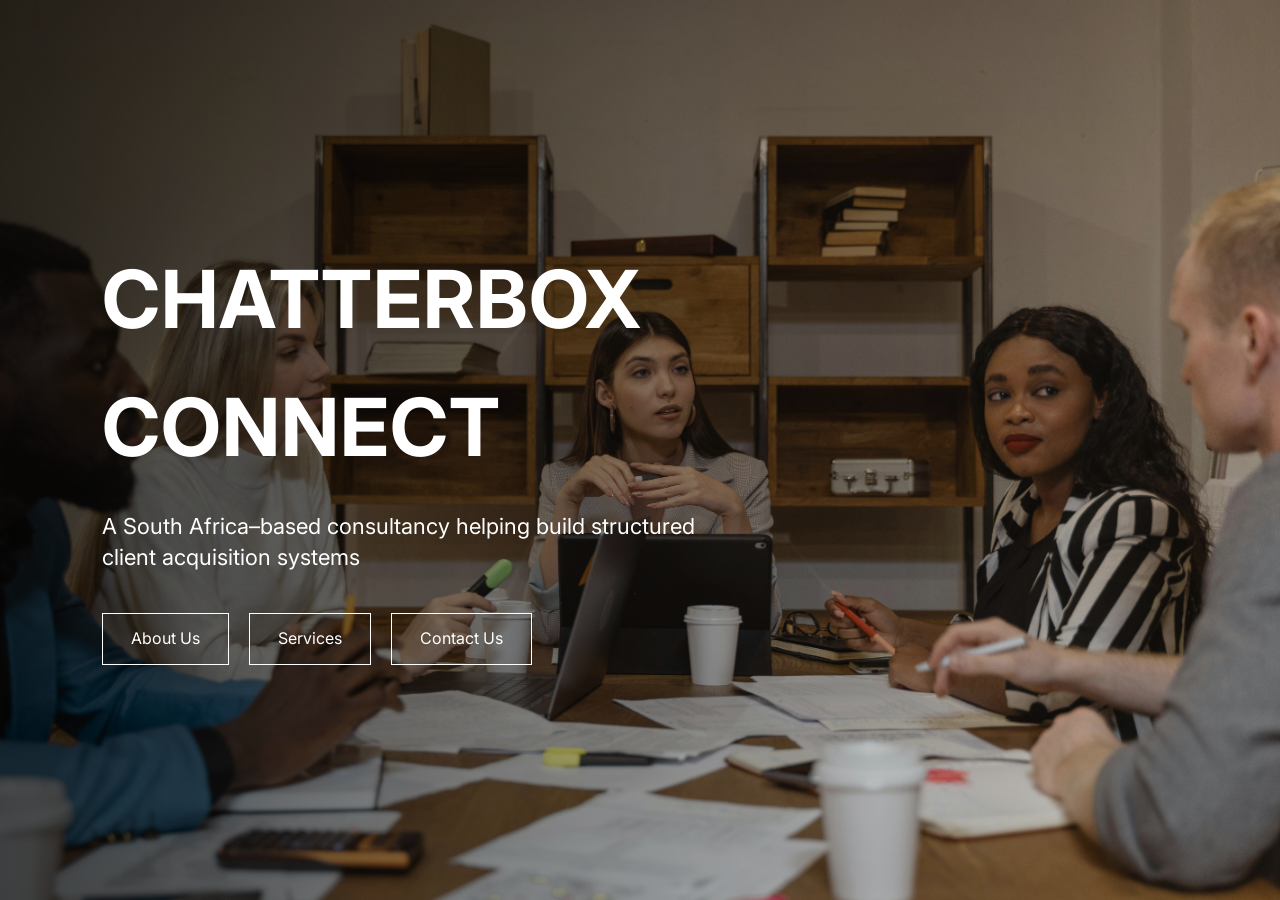
<file: index.html>
<!DOCTYPE html>
<html lang="en">
<head>
    <link rel="stylesheet" href="style.css">
    <link rel="icon" type="image/png" href="assets/images/favicon.png">
    <meta charset="UTF-8">
    <meta name="viewport" content="width=device-width, initial-scale=1.0">
    <title>Chatterbox Connect</title>
</head>
<body>

  <!-- HERO SECTION -->
  <div class="hero">

    <!-- Background Image -->
    <img src="assets/images/lander.jpg" alt="Office team meeting" class="hero-bg">

    <!-- Overlay -->
    <div class="overlay"></div>

    <!-- Content -->
    <div class="hero-content">
      <h1>CHATTERBOX CONNECT</h1>

      <p>
        A South Africa–based consultancy helping build
        structured client acquisition systems
      </p>

      <div class="buttons">
        <a href="pages/about.html">About Us</a>
        <a href="pages/services.html">Services</a>
        <a href="pages/contact.html">Contact Us</a>
      </div>
    </div>

  </div>

</body>
</html>
</file>
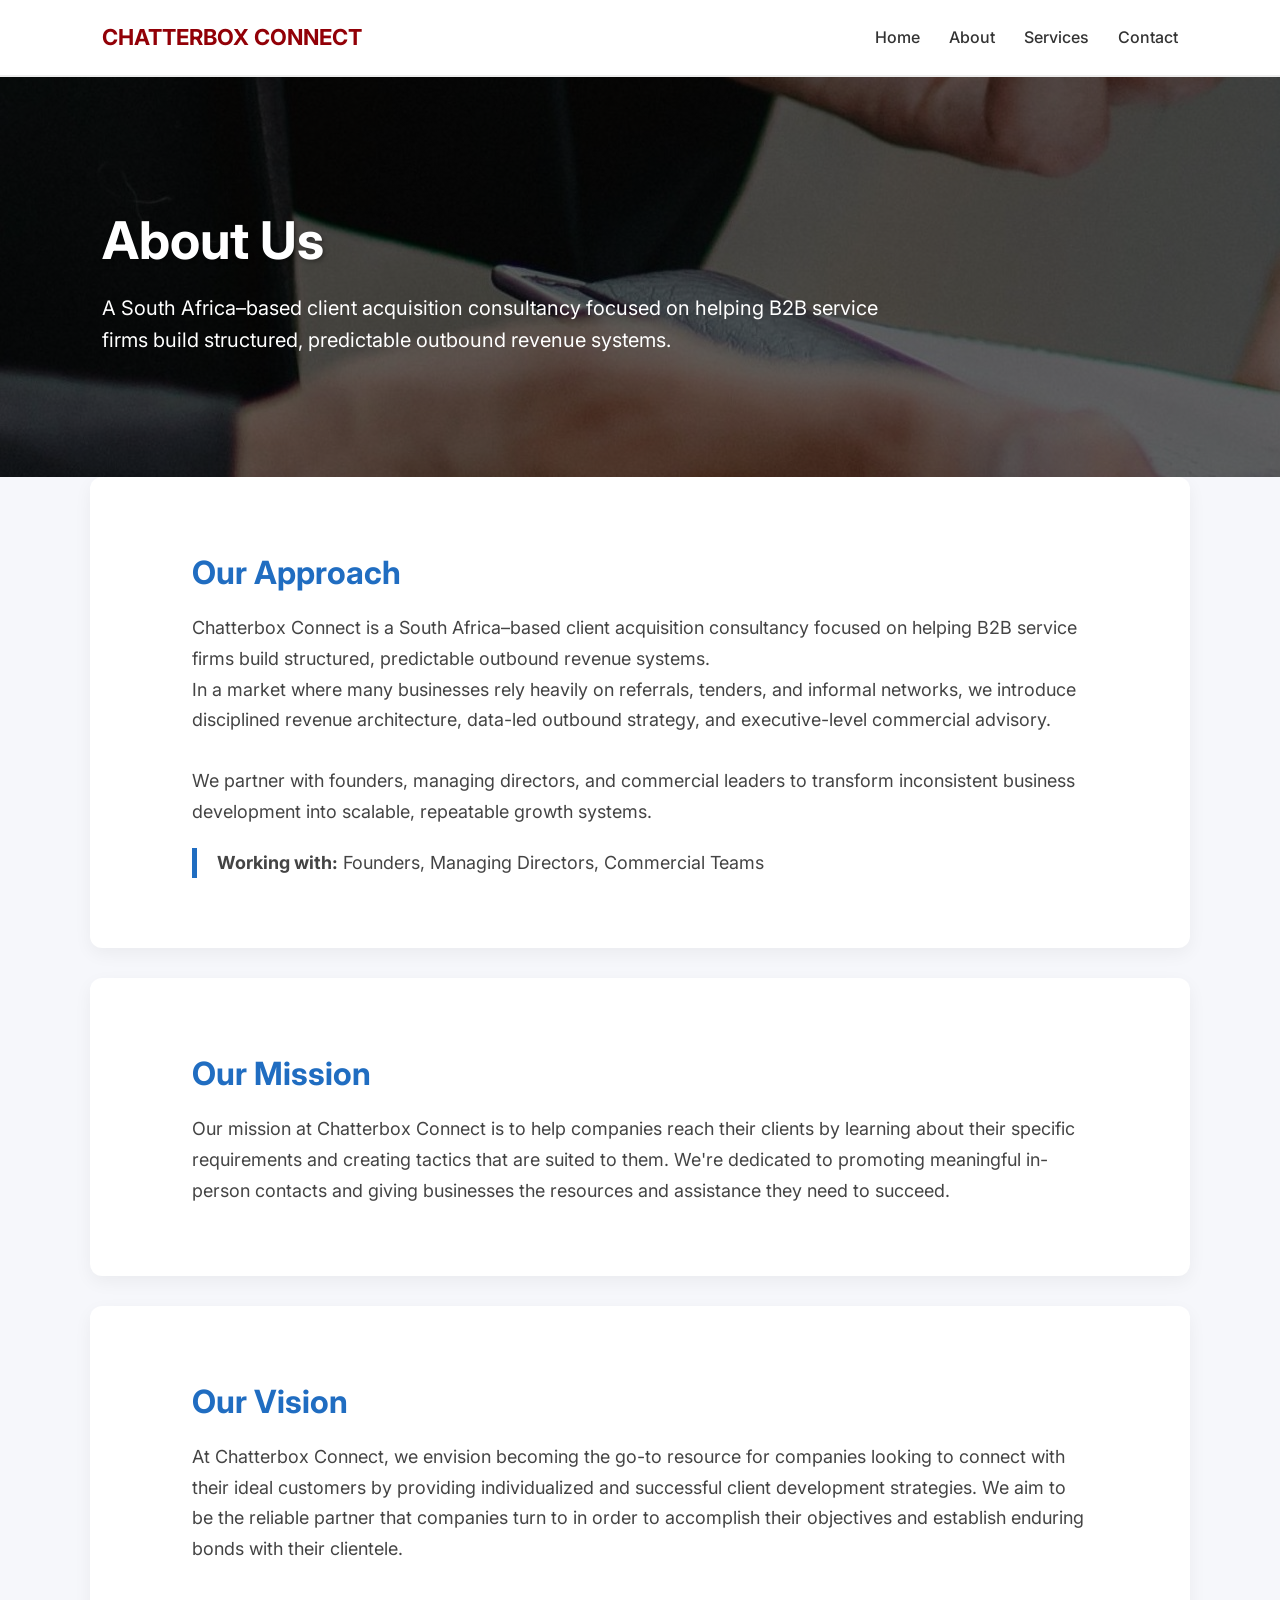
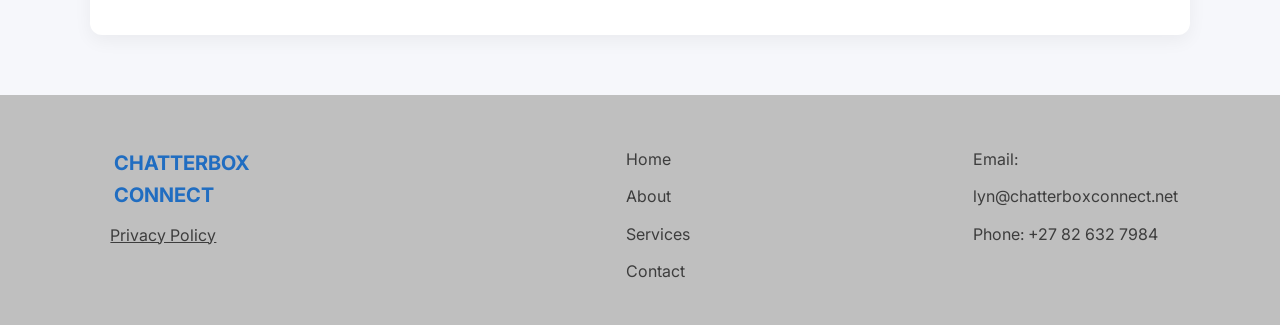
<file: pages/about.html>
<!DOCTYPE html>
<html lang="en">
<head>
    <link rel="stylesheet" href="../style.css">
    <meta charset="UTF-8">
    <link rel="icon" type="image/png" href="../assets/images/favicon.png">
    <meta name="viewport" content="width=device-width, initial-scale=1.0">
    <title>Chatterbox Connect</title>
<body>
</head>
    <!-- HEADER -->
    <header>
        <div class="logo">CHATTERBOX CONNECT</div>

        <nav>
            <a href="https://chatterboxconnect.github.io/">Home</a>
            <a href="about.html">About</a>
            <a href="services.html">Services</a>
            <a href="contact.html">Contact</a>
        </nav>
    </header>

    <!-- HERO -->
    <section class="about-hero about-bg">
        <h1>About Us</h1>
        <p>
            A South Africa–based client acquisition consultancy focused on helping B2B service firms build structured, predictable outbound revenue systems.
        </p>
    </section>

    <!-- APPROACH -->
    <section class="section">
        <h2>Our Approach</h2>

        <p>
            Chatterbox Connect is a South Africa–based client acquisition consultancy focused on helping B2B service firms build structured, predictable outbound revenue systems.
        </p>

        <p>
            In a market where many businesses rely heavily on referrals, tenders, and informal networks, we introduce disciplined revenue architecture, data-led outbound strategy, and executive-level commercial advisory.
        </p>

        <p>
            <br/>We partner with founders, managing directors, and commercial leaders to transform inconsistent business development into scalable, repeatable growth systems.
        </p>

        <div class="highlight">
            <p><strong>Working with:</strong> Founders, Managing Directors, Commercial Teams</p>
        </div>
    </section>

    <!-- MISSION -->
    <section class="section">
        <h2>Our Mission</h2>
        <p>
            Our mission at Chatterbox Connect is to help companies reach their clients by learning about their specific requirements and creating tactics that are suited to them. We're dedicated to promoting meaningful in-person contacts and giving businesses the resources and assistance they need to succeed.
        </p>
    </section>

    <!-- VISION -->
    <section class="section">
        <h2>Our Vision</h2>
        <p>
            At Chatterbox Connect, we envision becoming the go-to resource for companies looking to connect with their ideal customers by providing individualized and successful client development strategies. We aim to be the reliable partner that companies turn to in order to accomplish their objectives and establish enduring bonds with their clientele.
        </p>
    </section>

    <!-- FOOTER -->
    <footer>
        <div class="footer-grid">

            <div>
                <div class="footer-logo">CHATTERBOX CONNECT</div>
                <p><a style="color: #3d3d3d;text-decoration: underline;margin-left: 8px;" href="privacy.html">Privacy Policy</a></p>
            </div>

            <div class="footer-links">
                <a href="https://chatterboxconnect.github.io/">Home</a>
                <a href="about.html">About</a>
                <a href="services.html">Services</a>
                <a href="contact.html">Contact</a>
            </div>

            <div class="footer-contact">
                <p>Email: <a href="mailto:lyn@chatterboxconnect.net">lyn@chatterboxconnect.net</a></p>
                <p>Phone: +27 82 632 7984</p>
            </div>

        </div>
    </footer>

</body>
</html>
</file>
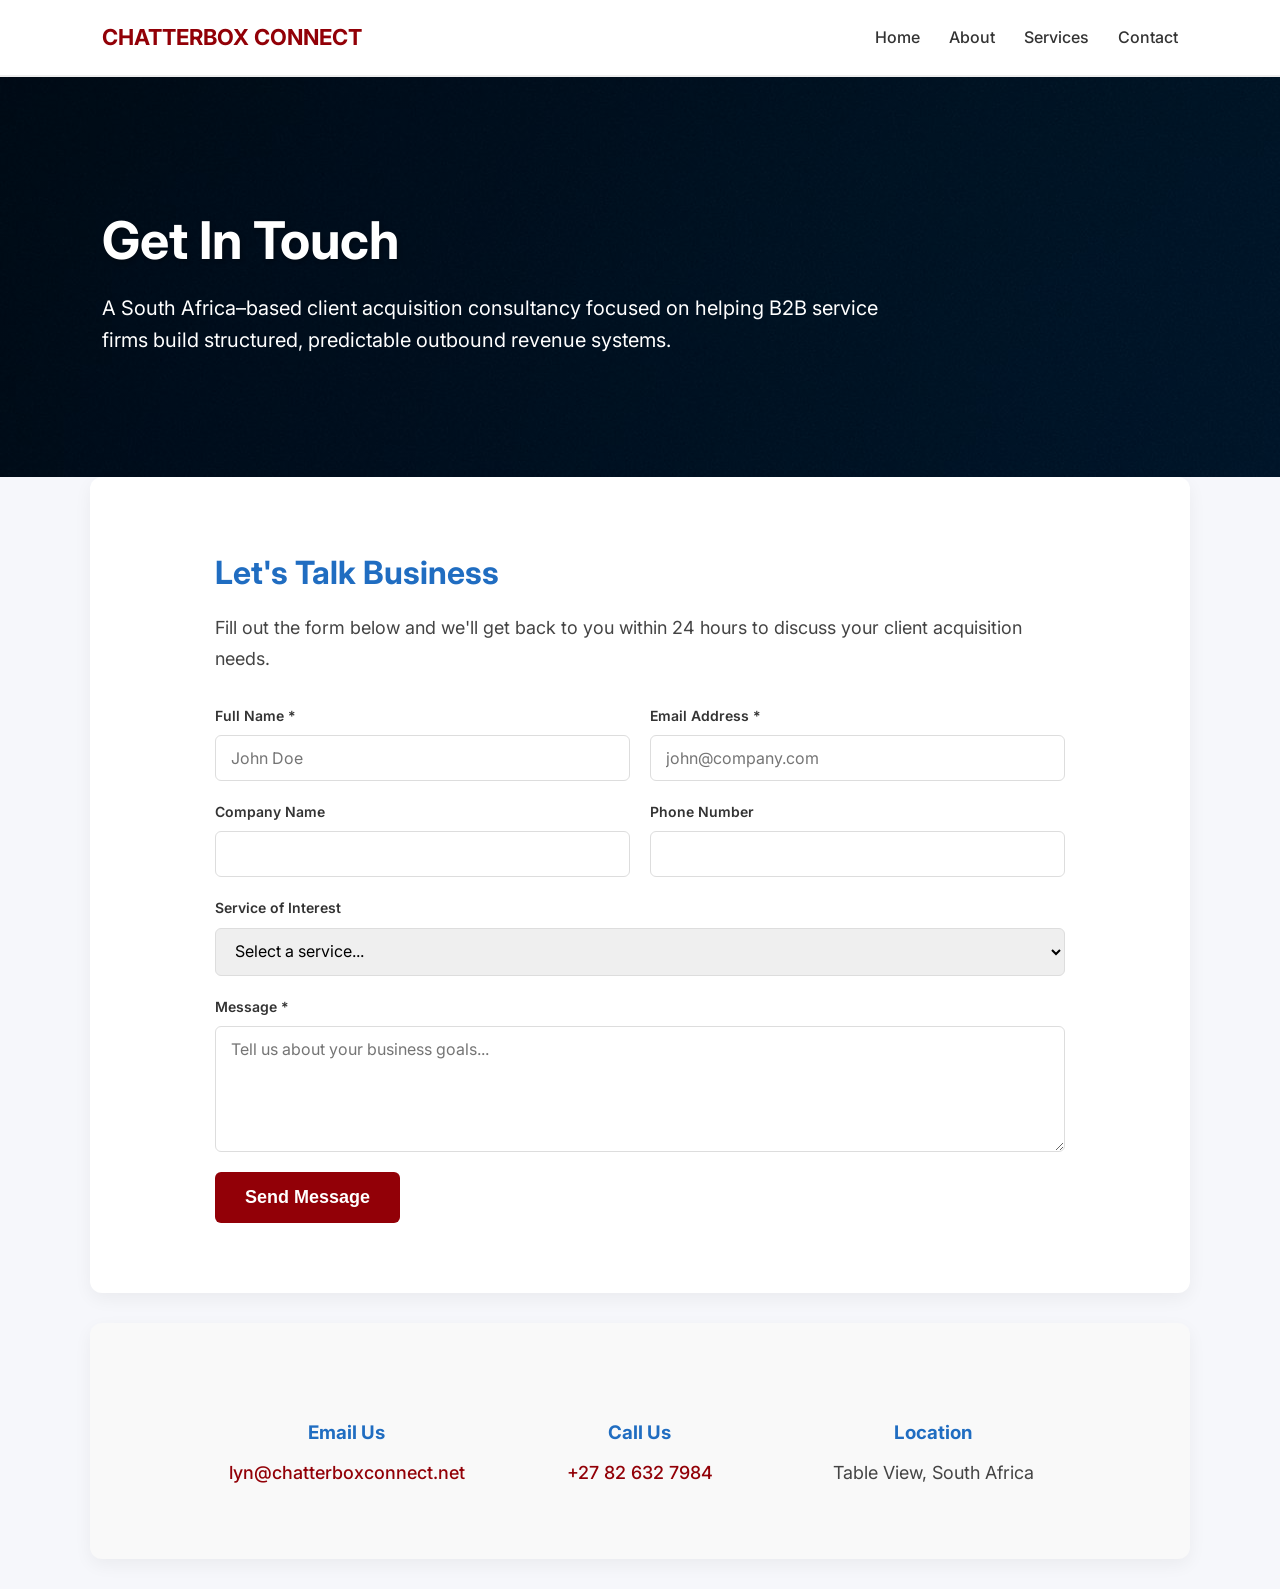
<file: pages/contact.html>
<!DOCTYPE html>
<html lang="en">
<head>
  <meta charset="UTF-8">
  <meta name="viewport" content="width=device-width, initial-scale=1.0">
    <link rel="icon" type="image/png" href="../assets/images/favicon.png">
  <title>Contact | Chatterbox Connect</title>
  <link rel="stylesheet" href="../style.css">
</head>
<body>
  <header>
    <div class="logo">CHATTERBOX CONNECT</div>
    <nav>
      <a href="https://chatterboxconnect.github.io/">Home</a>
      <a href="about.html">About</a>
      <a href="services.html">Services</a>
      <a href="contact.html">Contact</a>
    </nav>
  </header>

  <section class="about-hero contact-bg">
    <h1>Get In Touch</h1>
    <p>
      A South Africa–based client acquisition consultancy focused on helping B2B service firms build structured, predictable outbound revenue systems.
    </p>
  </section>

  <section class="section">
    <div class="content-wrapper">
      <h2>Let's Talk Business</h2>
      <p style="margin-bottom: 30px;">
        Fill out the form below and we'll get back to you within 24 hours to discuss your client acquisition needs.
      </p>

      <form action="https://formspree.io/f/xbdplepe" method="POST" class="contact-form">
        
        <input type="text" name="_gotcha" style="display:none">
        
        <input type="hidden" name="_subject" value="New B2B Lead: Chatterbox Connect">

        <div class="form-row">
          <div class="form-group">
            <label for="name">Full Name *</label>
            <input type="text" id="name" name="name" required placeholder="John Doe">
          </div>
          <div class="form-group">
            <label for="email">Email Address *</label>
            <input type="email" id="email" name="_replyto" required placeholder="john@company.com">
          </div>
        </div>

        <div class="form-row">
          <div class="form-group">
            <label for="company">Company Name</label>
            <input type="text" id="company" name="company_name">
          </div>
          <div class="form-group">
            <label for="phone">Phone Number</label>
            <input type="tel" id="phone" name="phone_number">
          </div>
        </div>

        <div class="form-group">
          <label for="service">Service of Interest</label>
          <select id="service" name="service_requested">
            <option value="">Select a service...</option>
            <option value="client-development">Client Development Service</option>
            <option value="agent-training">Agent Training</option>
            <option value="appointment-setting">Appointment Setting</option>
            <option value="crm-pipeline">CRM & Pipeline Development</option>
            <option value="acquisition-strategy">Outbound Acquisition Strategy</option>
            <option value="other">Other</option>
          </select>
        </div>

        <div class="form-group">
          <label for="message">Message *</label>
          <textarea id="message" name="message_body" rows="5" required placeholder="Tell us about your business goals..."></textarea>
        </div>

        <button type="submit" class="btn-primary">Send Message</button>
      </form>
    </div>
  </section>

  <section class="section bg-light">
    <div class="content-wrapper">
      <div class="contact-info-grid">
        <div class="contact-card">
          <h3>Email Us</h3>
          <p><a href="mailto:lyn@chatterboxconnect.net">lyn@chatterboxconnect.net</a></p>
        </div>
        <div class="contact-card">
          <h3>Call Us</h3>
          <p><a href="tel:+27826327984">+27 82 632 7984</a></p>
        </div>
        <div class="contact-card">
          <h3>Location</h3>
          <p>Table View, South Africa</p>
        </div>
      </div>
    </div>
  </section>

  </body>
</html>
</file>
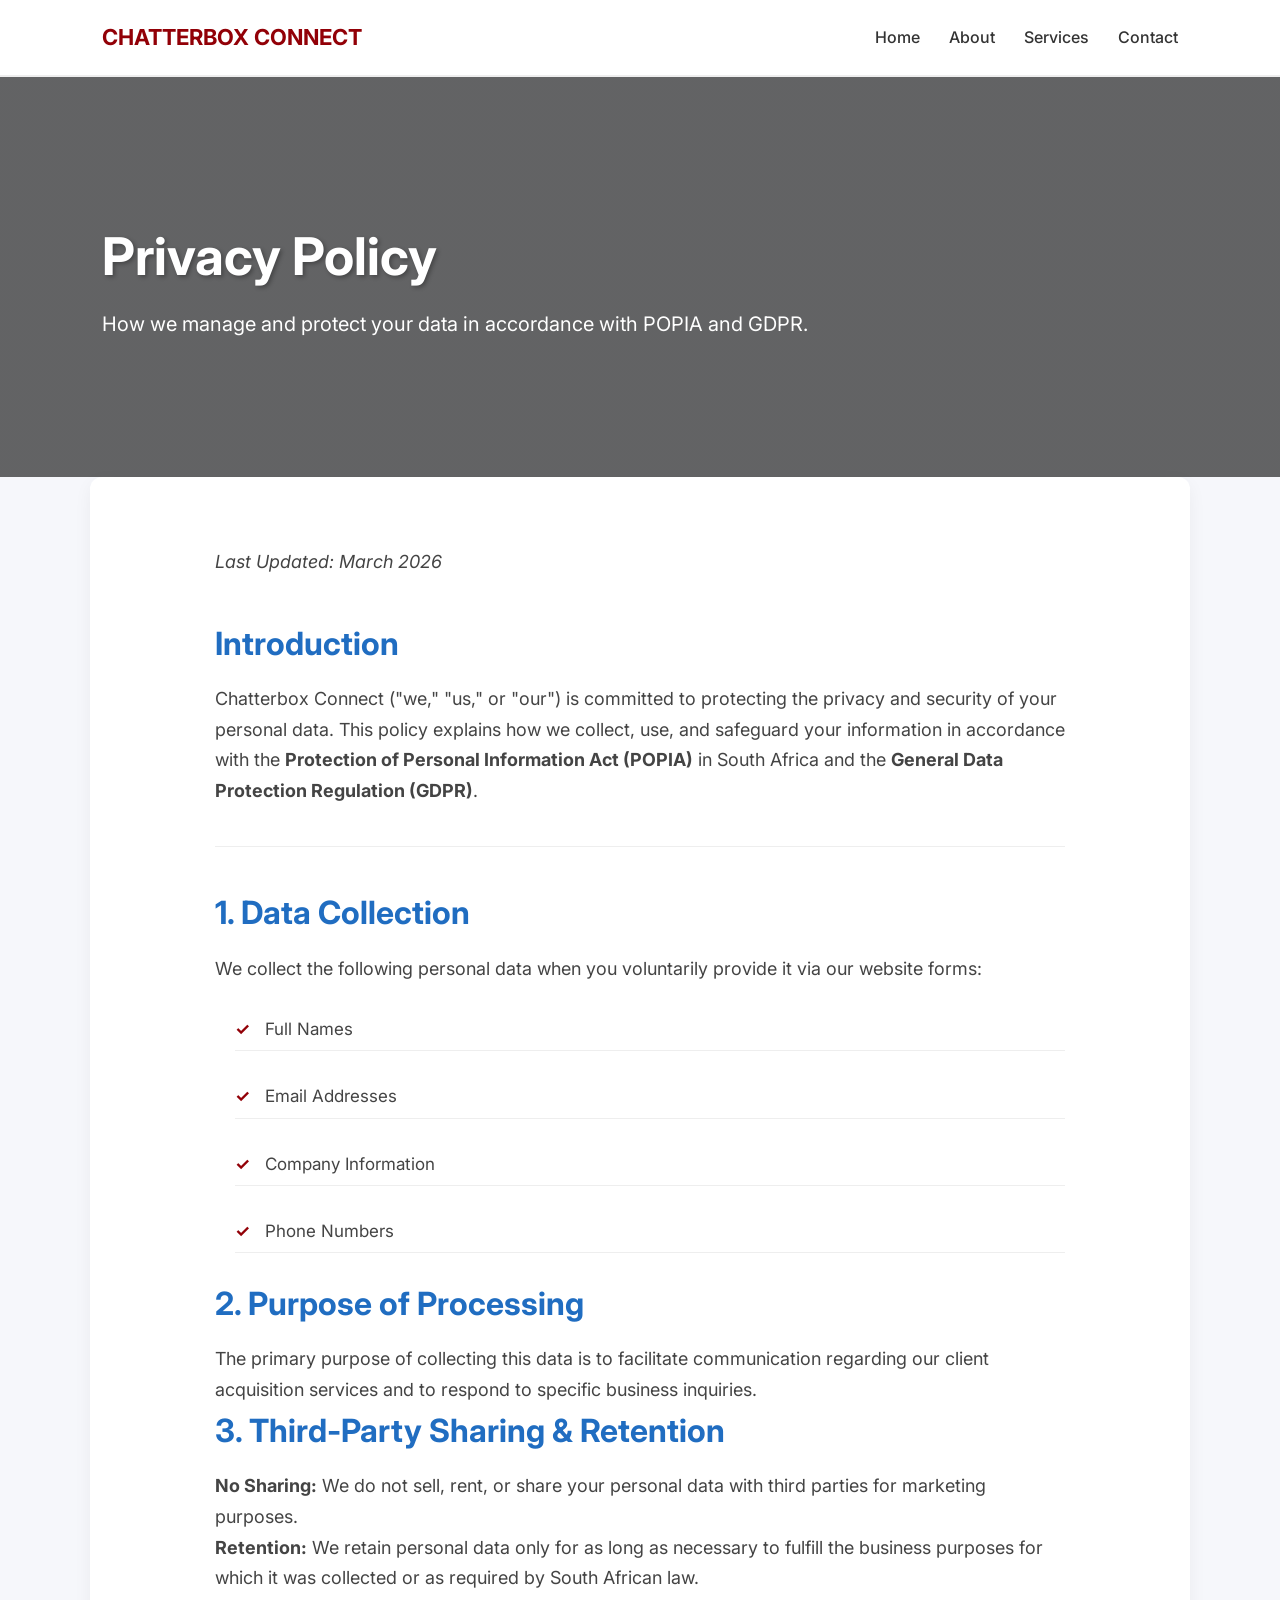
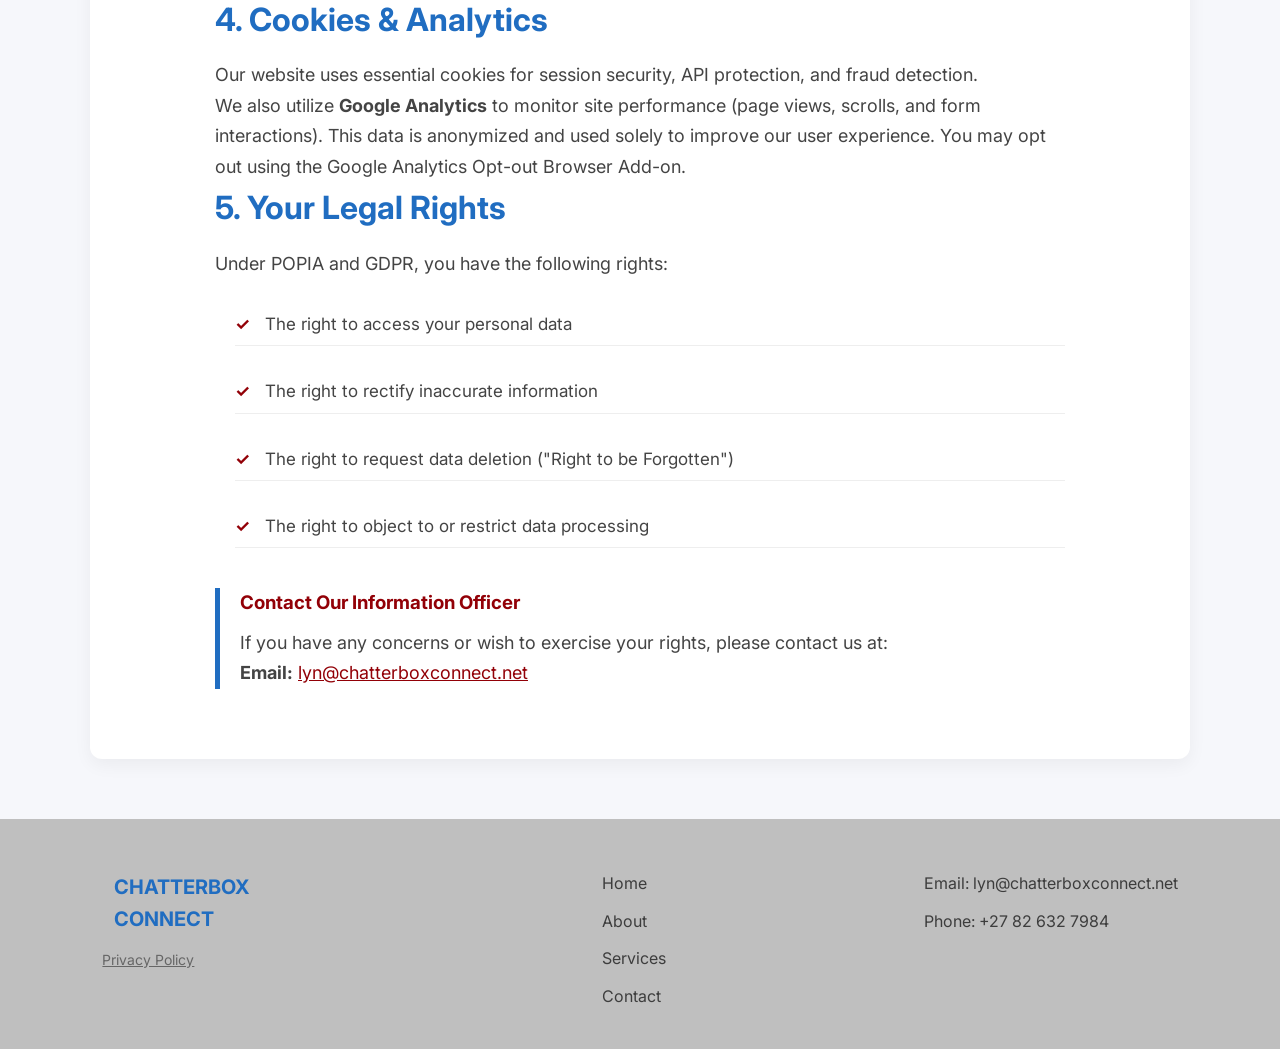
<file: pages/privacy.html>
<!DOCTYPE html>
<html lang="en">
<head>
    <meta charset="UTF-8">
    <meta name="viewport" content="width=device-width, initial-scale=1.0">
    <link rel="icon" type="image/png" href="../assets/images/favicon.png">
    <title>Privacy Policy | Chatterbox Connect</title>
    <link rel="stylesheet" href="../style.css">
</head>
<body>

    <header>
        <div class="logo">CHATTERBOX CONNECT</div>
        <nav>
            <a href="https://chatterboxconnect.github.io/">Home</a>
            <a href="about.html">About</a>
            <a href="services.html">Services</a>
            <a href="contact.html">Contact</a>
        </nav>
    </header>

    <section class="about-hero privacy-bg">
        <h1>Privacy Policy</h1>
        <p>How we manage and protect your data in accordance with POPIA and GDPR.</p>
    </section>

    <main class="section">
        <div class="content-wrapper">
            <p style="margin-bottom: 40px; font-style: italic;">Last Updated: March 2026</p>

            <h2>Introduction</h2>
            <p>
                Chatterbox Connect ("we," "us," or "our") is committed to protecting the privacy and security of your personal data. This policy explains how we collect, use, and safeguard your information in accordance with the <strong>Protection of Personal Information Act (POPIA)</strong> in South Africa and the <strong>General Data Protection Regulation (GDPR)</strong>.
            </p>

            <hr style="margin: 40px 0; border: 0; border-top: 1px solid #eee;">

            <h2>1. Data Collection</h2>
            <p>We collect the following personal data when you voluntarily provide it via our website forms:</p>
            <ul class="service-list">
                <li>Full Names</li>
                <li>Email Addresses</li>
                <li>Company Information</li>
                <li>Phone Numbers</li>
            </ul>

            <h2>2. Purpose of Processing</h2>
            <p>
                The primary purpose of collecting this data is to facilitate communication regarding our client acquisition services and to respond to specific business inquiries. 
            </p>

            <h2>3. Third-Party Sharing & Retention</h2>
            <p>
                <strong>No Sharing:</strong> We do not sell, rent, or share your personal data with third parties for marketing purposes.
            </p>
            <p>
                <strong>Retention:</strong> We retain personal data only for as long as necessary to fulfill the business purposes for which it was collected or as required by South African law.
            </p>

            <h2>4. Cookies & Analytics</h2>
            <p>
                Our website uses essential cookies for session security, API protection, and fraud detection. 
            </p>
            <p>
                We also utilize <strong>Google Analytics</strong> to monitor site performance (page views, scrolls, and form interactions). This data is anonymized and used solely to improve our user experience. You may opt out using the Google Analytics Opt-out Browser Add-on.
            </p>

            <h2>5. Your Legal Rights</h2>
            <p>Under POPIA and GDPR, you have the following rights:</p>
            <ul class="service-list">
                <li>The right to access your personal data</li>
                <li>The right to rectify inaccurate information</li>
                <li>The right to request data deletion ("Right to be Forgotten")</li>
                <li>The right to object to or restrict data processing</li>
            </ul>

            <div class="highlight" style="margin-top: 40px;">
                <h3>Contact Our Information Officer</h3>
                <p>If you have any concerns or wish to exercise your rights, please contact us at:</p>
                <p><strong>Email:</strong> <a href="mailto:lyn@chatterboxconnect.net" style="color: #920007;">lyn@chatterboxconnect.net</a></p>
            </div>
        </div>
    </main>

    <footer>
        <div class="footer-grid">
            <div>
                <div class="footer-logo">CHATTERBOX CONNECT</div>
                <p><a href="privacy.html" class="footer-sublink">Privacy Policy</a></p>
            </div>
            <div class="footer-links">
                <a href="https://chatterboxconnect.github.io/">Home</a>
                <a href="about.html">About</a>
                <a href="services.html">Services</a>
                <a href="contact.html">Contact</a>
            </div>
            <div class="footer-contact">
                <p>Email: lyn@chatterboxconnect.net</p>
                <p>Phone: +27 82 632 7984</p>
            </div>
        </div>
    </footer>

</body>
</html>
</file>
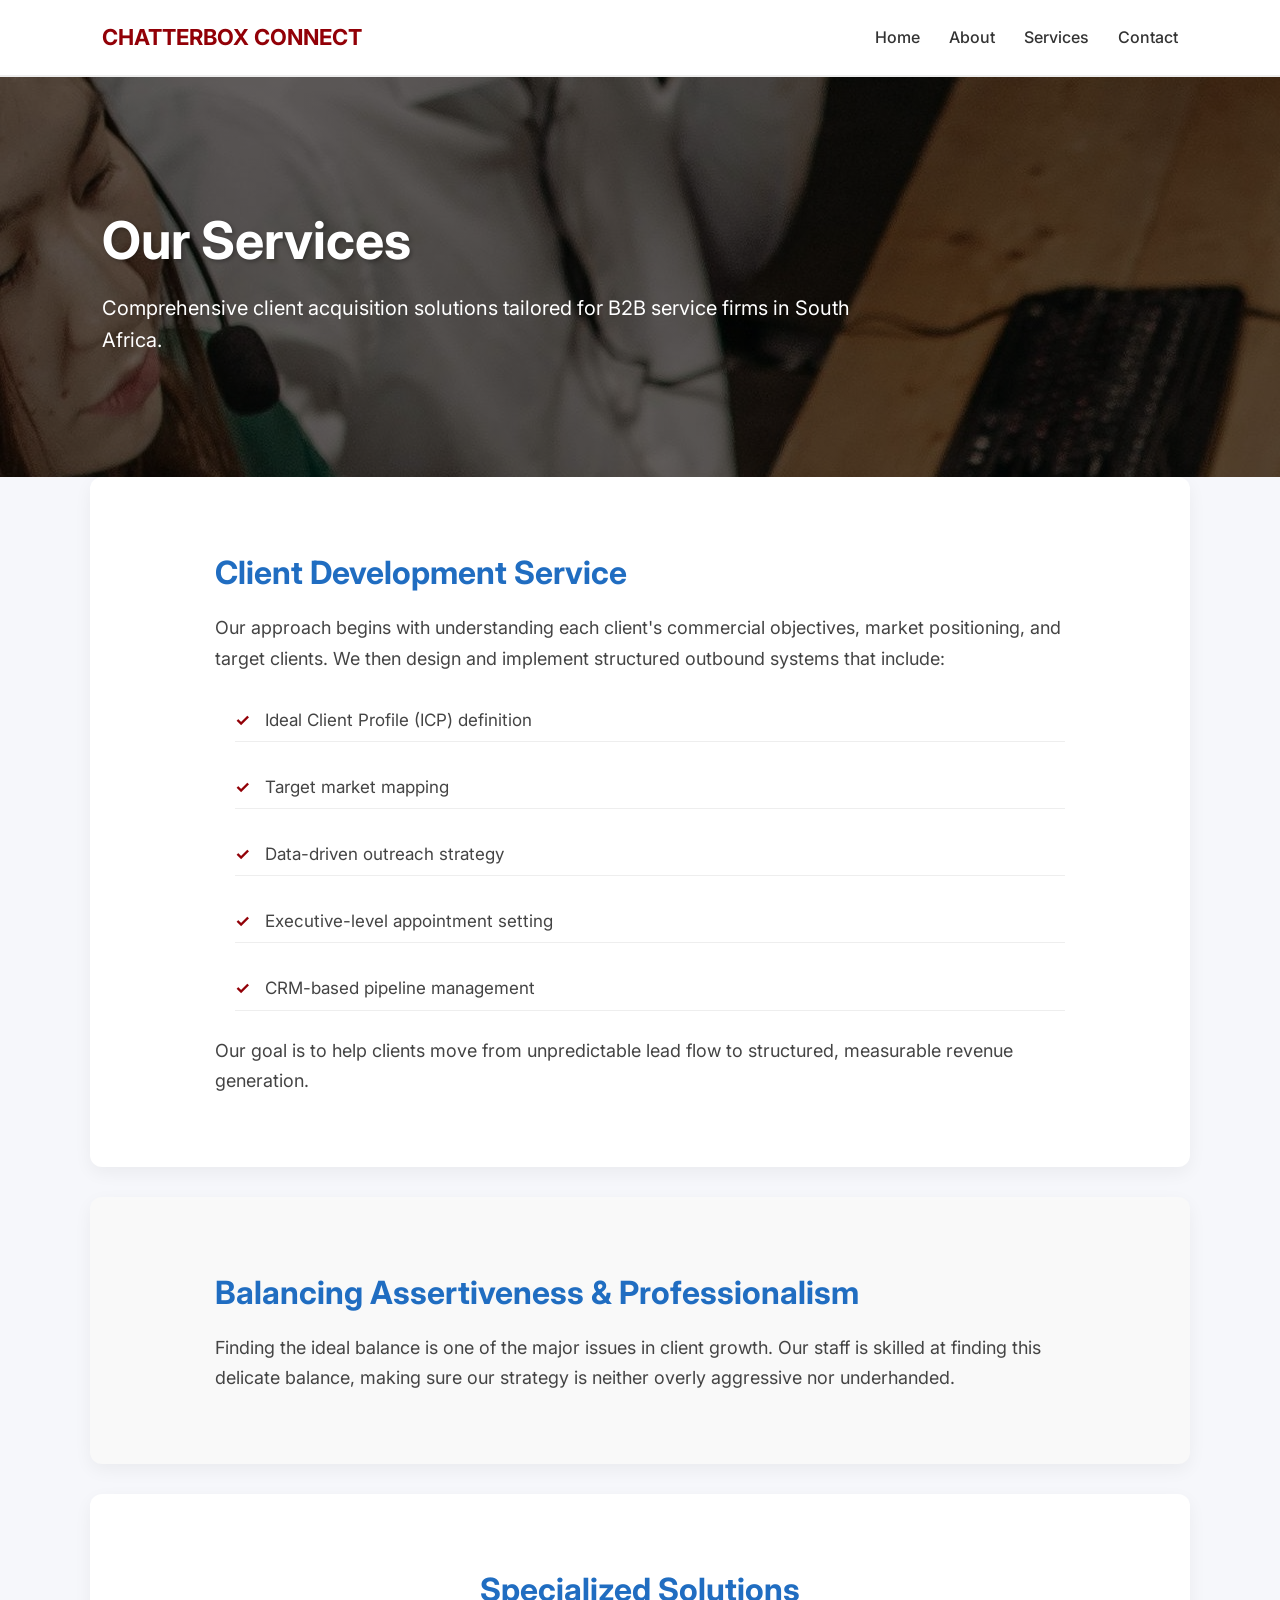
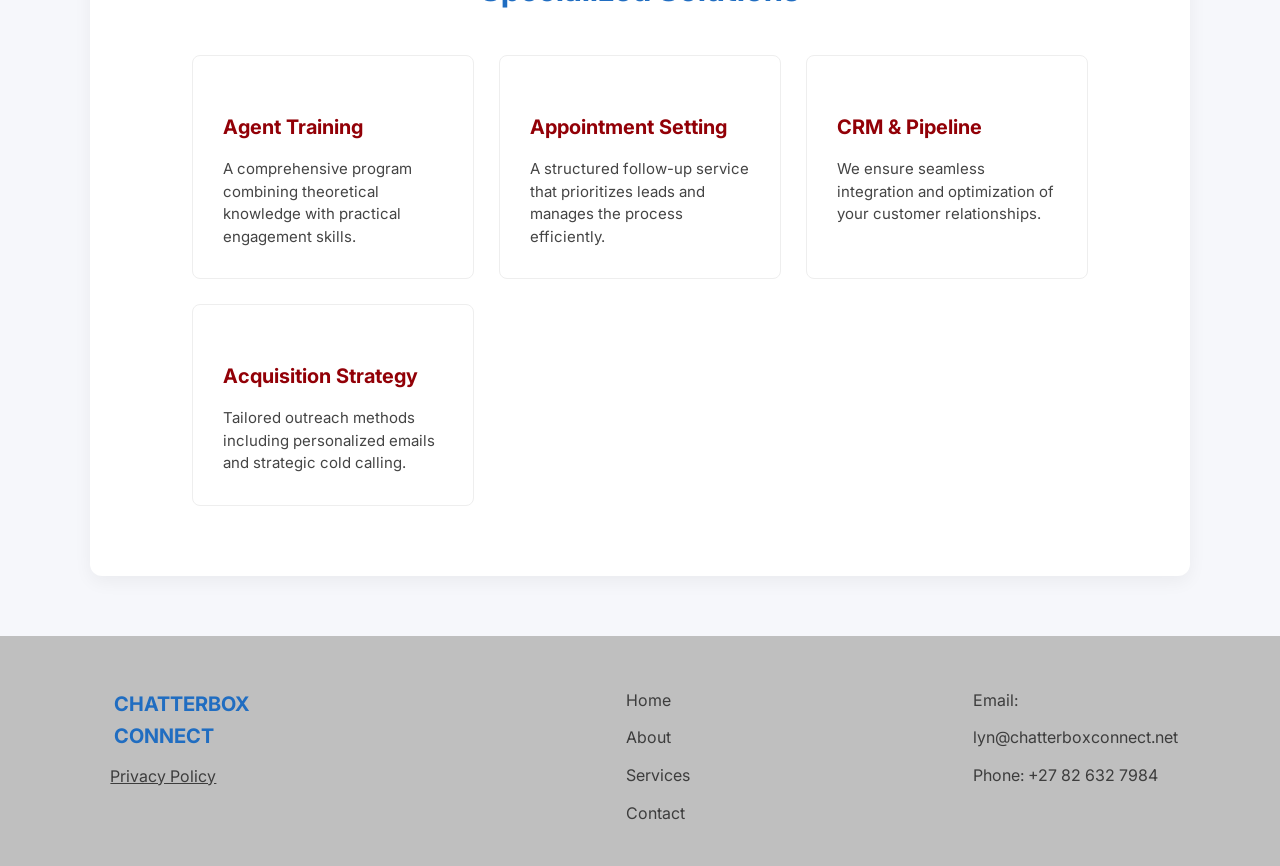
<file: pages/services.html>
<!DOCTYPE html>
<html lang="en">
<head>
  <meta charset="UTF-8">
  <meta name="viewport" content="width=device-width, initial-scale=1.0">
  <link rel="icon" type="image/png" href="../assets/images/favicon.png">
  <title>Chatterbox Connect | Our Services</title>
  <link rel="stylesheet" href="../style.css">
</head>
<body>

  <header>
    <div class="logo">CHATTERBOX CONNECT</div>
    <nav>
      <a href="https://chatterboxconnect.github.io/">Home</a>
      <a href="about.html">About</a>
      <a href="services.html">Services</a>
      <a href="contact.html">Contact</a>
    </nav>
  </header>

  <section class="about-hero services-bg">
    <h1>Our Services</h1>
    <p>Comprehensive client acquisition solutions tailored for B2B service firms in South Africa.</p>
  </section>

  <section class="section">
    <div class="content-wrapper">
      <h2>Client Development Service</h2>
      <p>
        Our approach begins with understanding each client's commercial objectives, market positioning, and target clients. We then design and implement structured outbound systems that include:
      </p>
      <ul class="service-list">
        <li>Ideal Client Profile (ICP) definition</li>
        <li>Target market mapping</li>
        <li>Data-driven outreach strategy</li>
        <li>Executive-level appointment setting</li>
        <li>CRM-based pipeline management</li>
      </ul>
      <p>
        Our goal is to help clients move from unpredictable lead flow to structured, measurable revenue generation.
      </p>
    </div>
  </section>

  <section class="section bg-light">
    <div class="content-wrapper">
      <h2>Balancing Assertiveness & Professionalism</h2>
      <p>
        Finding the ideal balance is one of the major issues in client growth. Our staff is skilled at finding this delicate balance, making sure our strategy is neither overly aggressive nor underhanded.
      </p>
    </div>
  </section>

  <section class="section">
    <h2 style="text-align: center; margin-bottom: 40px;">Specialized Solutions</h2>
    <div class="services-grid">
      <div class="service-card">
        <h3>Agent Training</h3>
        <p>A comprehensive program combining theoretical knowledge with practical engagement skills.</p>
      </div>
      <div class="service-card">
        <h3>Appointment Setting</h3>
        <p>A structured follow-up service that prioritizes leads and manages the process efficiently.</p>
      </div>
      <div class="service-card">
        <h3>CRM & Pipeline</h3>
        <p>We ensure seamless integration and optimization of your customer relationships.</p>
      </div>
      <div class="service-card">
        <h3>Acquisition Strategy</h3>
        <p>Tailored outreach methods including personalized emails and strategic cold calling.</p>
      </div>
    </div>
  </section>

  <footer>
    <div class="footer-grid">

      <div>
        <div class="footer-logo">CHATTERBOX CONNECT</div>
        <p><a style="color: #3d3d3d;text-decoration: underline;margin-left: 8px;" href="privacy.html">Privacy Policy</a></p>
      </div>

      <div class="footer-links">
        <a href="https://chatterboxconnect.github.io/">Home</a>
        <a href="about.html">About</a>
        <a href="services.html">Services</a>
        <a href="contact.html">Contact</a>
      </div>

      <div class="footer-contact">
        <p>Email: <a href="mailto:lyn@chatterboxconnect.net">lyn@chatterboxconnect.net</a></p>
        <p>Phone: +27 82 632 7984</p>
      </div>

    </div>
  </footer>

</body>
</html>
</file>
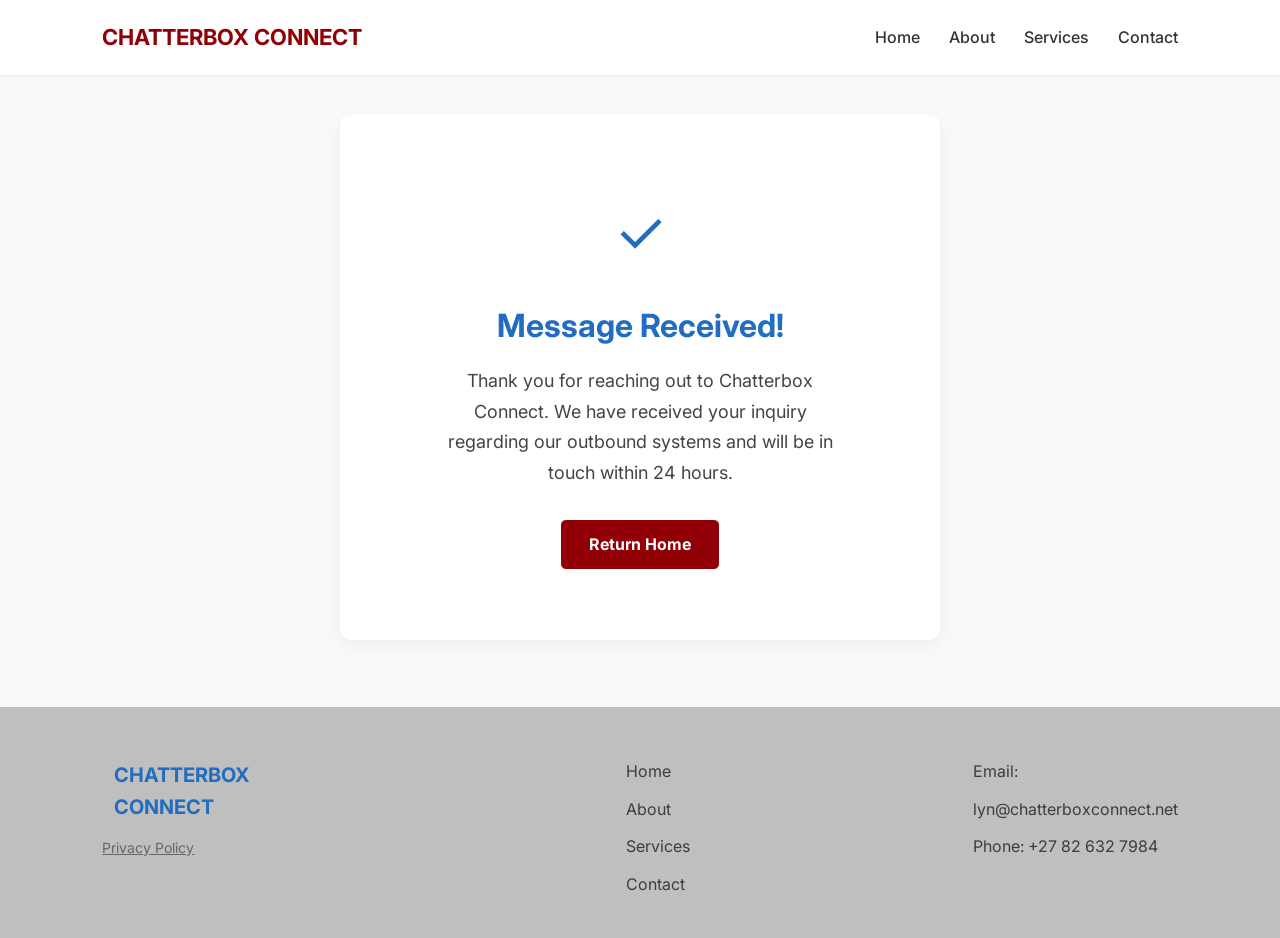
<file: pages/thanks.html>
<!DOCTYPE html>
<html lang="en">
<head>
    <meta charset="UTF-8">
    <meta name="viewport" content="width=device-width, initial-scale=1.0">
    <link rel="icon" type="image/png" href="../assets/images/favicon.png">
    <title>Thank You | Chatterbox Connect</title>
    <link rel="stylesheet" href="../style.css">
</head>
<body class="bg-light">

    <header>
        <div class="logo">CHATTERBOX CONNECT</div>
        <nav>
            <a href="../index.html">Home</a>
            <a href="about.html">About</a>
            <a href="services.html">Services</a>
            <a href="contact.html">Contact</a>
        </nav>
    </header>

    <main style="display: flex; align-items: center; justify-content: center; min-height: 70vh; padding: 20px;">
        <div class="section" style="text-align: center; max-width: 600px;">
            <div style="font-size: 60px; color: #206dc1; margin-bottom: 20px;">✓</div>
            <h2>Message Received!</h2>
            <p style="margin-bottom: 30px;">
                Thank you for reaching out to Chatterbox Connect. We have received your inquiry regarding our outbound systems and will be in touch within 24 hours.
            </p>
            <div class="buttons" style="justify-content: center;">
                <a href="../index.html" class="btn-primary" style="text-decoration: none;">Return Home</a>
            </div>
        </div>
    </main>

    <footer style="margin-top: 0;">
        <div class="footer-grid">
            <div>
                <div class="footer-logo">CHATTERBOX CONNECT</div>
                <p><a href="#" class="footer-sublink">Privacy Policy</a></p>
            </div>
            <div class="footer-links">
                <a href="../index.html">Home</a>
                <a href="about.html">About</a>
                <a href="services.html">Services</a>
                <a href="contact.html">Contact</a>
            </div>
            <div class="footer-contact">
                <p>Email: <a href="mailto:lyn@chatterboxconnect.net">lyn@chatterboxconnect.net</a></p>
                <p>Phone: +27 82 632 7984</p>
            </div>
        </div>
    </footer>

</body>
</html>
</file>
<file: style.css>
/* =========================
   1. RESET & BASE STYLES
   ========================= */

@import url('https://fonts.googleapis.com/css2?family=Inter:ital,opsz,wght@0,14..32,100..900;1,14..32,100..900&display=swap');
* {
    margin: 0;
    padding: 0;
    box-sizing: border-box;
}

body {
    font-family: 'Inter', Arial, Helvetica, sans-serif;
    background: #f6f7fb;
    line-height: 1.6;
}

/* =========================
   2. HEADER & NAVIGATION
   ========================= */
header {
    display: flex;
    justify-content: space-between;
    align-items: center;
    padding: 20px 8%;
    background: white;
    border-bottom: 2px solid #eee;
    position: sticky;
    top: 0;
    z-index: 1000;
}

.logo {
    font-size: 22px;
    font-weight: bold;
    color: #920007;
}

nav a {
    margin-left: 25px;
    text-decoration: none;
    color: #333;
    font-weight: 500;
    transition: 0.2s;
    position: relative;
}

nav a:hover {
    color: #206dc1;
}

nav a::after {
    content: "";
    position: absolute;
    left: 0;
    bottom: -5px;
    width: 0%;
    height: 2px;
    background: #206dc1;
    transition: 0.2s ease;
}

nav a:hover::after {
    width: 100%;
}

/* =========================
   3. HERO SECTIONS
   ========================= */
/* Home Hero */
.hero {
    position: relative;
    height: 100vh;
    width: 100%;
    overflow: hidden;
}

.hero-bg {
    position: absolute;
    width: 100%;
    height: 100%;
    object-fit: cover;
}

.overlay {
    position: absolute;
    width: 100%;
    height: 100%;
    background: linear-gradient(
        to right,
        rgba(0, 0, 0, 0.7) 0%,
        rgba(0, 0, 0, 0.4) 40%,
        rgba(0, 0, 0, 0.2) 70%,
        rgba(0, 0, 0, 0) 100%
    );
}

.hero-content {
    position: relative;
    z-index: 2;
    height: 100%;
    display: flex;
    flex-direction: column;
    justify-content: center;
    padding-left: 8%;
    max-width: 700px;
    color: white;
}

.hero-content h1 {
    font-size: 80px;
    font-weight: 700;
    letter-spacing: 1px;
    margin-bottom: 20px;
}

.hero-content p {
    font-size: 22px;
    line-height: 1.4;
    margin-bottom: 40px;
    max-width: 600px;
    color: inherit;
}

/* Buttons */
.buttons {
    display: flex;
    gap: 20px;
}

.buttons a {
    text-decoration: none;
    color: white;
    border: 1px solid white;
    padding: 12px 28px;
    font-size: 16px;
    transition: all 0.3s ease;
}

.buttons a:hover {
    background: white;
    color: black;
}

/* About/Services Hero */
.about-hero {
    background-size: cover;
    background-position: center;
    background-repeat: no-repeat;
    color: white;
    padding: 120px 8%;
    min-height: 400px;
    display: flex;
    flex-direction: column;
    justify-content: center;
}

/* Services Page Image */
.services-bg {
    background: linear-gradient(rgba(0, 0, 0, 0.6), rgba(0, 0, 0, 0.6)), 
                url('assets/images/services.jpg');
}

/* About Page Image */
.about-bg {
    background: linear-gradient(rgba(0, 0, 0, 0.6), rgba(0, 0, 0, 0.6)), 
                url('assets/images/about.jpg');
}

.contact-bg {
    background: linear-gradient(rgba(0, 0, 0, 0.6), rgba(0, 0, 0, 0.6)), 
                url('assets/images/contact.jpg');
}

.privacy-bg {
    background: linear-gradient(rgba(0, 0, 0, 0.6), rgba(0, 0, 0, 0.6));
}

.about-hero h1 {
    font-size: 52px;
    margin-bottom: 10px;
    text-shadow: 2px 2px 4px rgba(0,0,0,0.3);
}

.about-hero p {
    font-size: 20px;
    max-width: 800px;
    opacity: 1; /* Keep at 1 for readability on images */
    color: white;
}

/* =========================
   4. CONTENT SECTIONS
   ========================= */
.section {
    padding: 70px 8%;
    max-width: 1100px;
    margin: 0 auto 30px auto;
    background: white;
    border-radius: 12px;
    box-shadow: 0 6px 18px rgba(0,0,0,0.05);
}

.section h2 {
    color: #206dc1;
    font-size: 32px;
    margin-bottom: 15px;
}

.section h3 {
    margin-top: 25px;
    margin-bottom: 10px;
    color: #920007;
}

.section p {
    font-size: 18px;
    line-height: 1.7;
    color: #444;
}

.section ul {
    margin-top: 15px;
    padding-left: 20px;
}

.section ul li {
    margin-bottom: 8px;
    color: #444;
}

/* Utility Classes */
.bg-light { background-color: #f9f9f9; }
.content-wrapper { max-width: 850px; margin: 0 auto; }

.highlight {
    border-left: 5px solid #206dc1;
    padding-left: 20px;
    margin-top: 20px;
}

/* =========================
   5. SERVICES GRID & LISTS
   ========================= */
.service-list {
    margin: 25px 0;
    list-style: none;
}

.service-list li {
    padding: 7px 0;
    border-bottom: 1px solid #eee;
    color: #555;
    font-size: 17px;
    margin: 25px 0;
    list-style: none;
}

.service-list li::before {
    content: "✓";
    color: #920007;
    font-weight: bold;
    margin-right: 15px;
}

.services-grid {
    display: grid;
    grid-template-columns: repeat(auto-fit, minmax(250px, 1fr));
    gap: 25px;
    margin-top: 10px;
}

.service-card {
    background: white;
    padding: 30px;
    border-radius: 8px;
    border: 1px solid #eee;
    transition: transform 0.3s ease, box-shadow 0.3s ease;
}

.service-card:hover {
    transform: translateY(-5px);
    box-shadow: 0 10px 20px rgba(0,0,0,0.05);
}

.service-card h3 {
    color: #920007;
    margin-bottom: 15px;
    font-size: 20px;
}

.service-card p {
    font-size: 15px !important;
    line-height: 1.5 !important;
}

/* =========================
   6. FOOTER
   ========================= */
footer {
    background: #bfbfbf;
    color: #3d3d3d;
    padding: 40px 8%;
    margin-top: 60px;
}

.footer-grid {
    display: flex;
    justify-content: space-between;
    flex-wrap: wrap;
    gap: 30px;
}

.footer-logo {
    padding: 5%;
    font-size: 20px;
    font-weight: bold;
    color: #206dc1;
}

.footer-links a, 
.footer-contact a, 
.footer-contact p {
    color: #3d3d3d;
    text-decoration: none;
    display: block;
    margin-top: 12px;
}

.footer-links a:hover, 
.footer-contact a:hover {
    color: #920007;
}

.footer-sublink {
    color: #666 !important;
    font-size: 14px;
}
/* --- CONTACT PAGE STYLES --- */
/* Form Layout */
.contact-form {
    display: flex;
    flex-direction: column;
    gap: 20px;
}

.form-row {
    display: flex;
    gap: 20px;
    flex-wrap: wrap;
}

.form-row .form-group {
    flex: 1;
    min-width: 250px;
}

.form-group {
    display: flex;
    flex-direction: column;
    gap: 8px;
}

.form-group label {
    font-weight: 600;
    font-size: 14px;
    color: #333;
}

/* Input Styling */
.form-group input, 
.form-group select, 
.form-group textarea {
    padding: 12px 15px;
    border: 1px solid #ddd;
    border-radius: 6px;
    font-family: inherit;
    font-size: 16px;
    transition: border-color 0.2s;
}

.form-group input:focus, 
.form-group select:focus, 
.form-group textarea:focus {
    outline: none;
    border-color: #206dc1;
}

/* Submit Button */
.btn-primary {
    background: #920007;
    color: white;
    border: none;
    padding: 15px 30px;
    font-size: 18px;
    font-weight: bold;
    border-radius: 6px;
    cursor: pointer;
    align-self: flex-start;
    transition: background 0.3s;
}

.btn-primary:hover {
    background: #b30009;
}

/* Contact Info Grid */
.contact-info-grid {
    display: grid;
    grid-template-columns: repeat(auto-fit, minmax(200px, 1fr));
    gap: 30px;
    text-align: center;
}

.contact-card h3 {
    color: #206dc1;
    margin-bottom: 10px;
}

.contact-card a {
    color: #920007;
    text-decoration: none;
    font-weight: 500;
}
</file>
